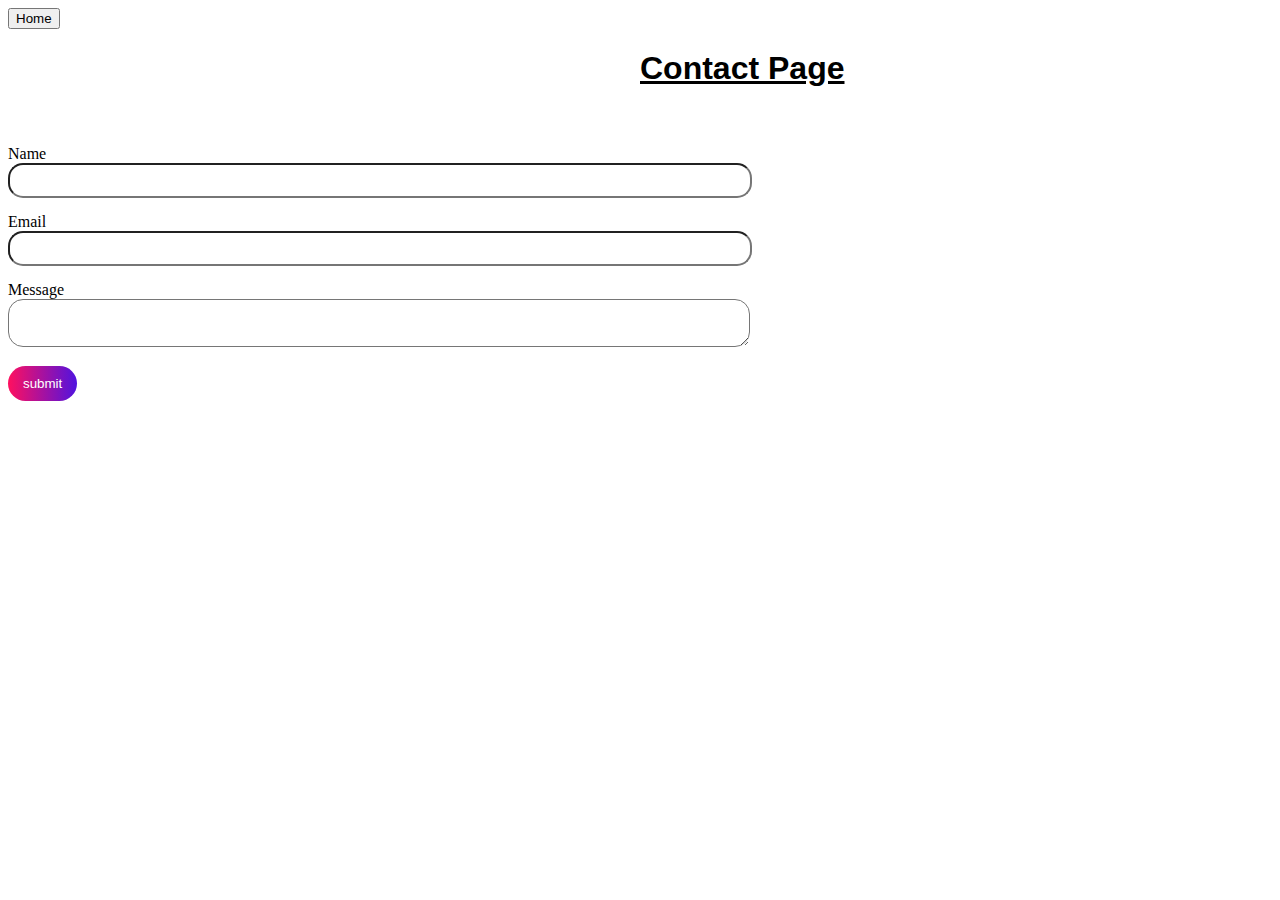
<file: contact.html>
<!DOCTYPE html>

<head>
   
    <title>Contact page</title>
<link rel="stylesheet" href="contact.css">



</head>
<body>
<a href="index.html"><input type="button" value="Home"></a>
<header class="contact"><h1>Contact Page</h1></header>
<br>
<br>


    <form class="my-form">
        <div class="form-groupe">
        <label>Name</label>
        <input type="text" name="name">
        </div>
        <div class="form-groupe">
        <label>Email</label>
         <input type="text" name="email">
         </div>
        <div class="form-groupe">
         <label>Message</label>
         <textarea name="message"></textarea>
         </div>
        <input class="button"  type="submit"  value="submit" name="" >
        
        
        
        
        </form>






</body>
</html>
</file>
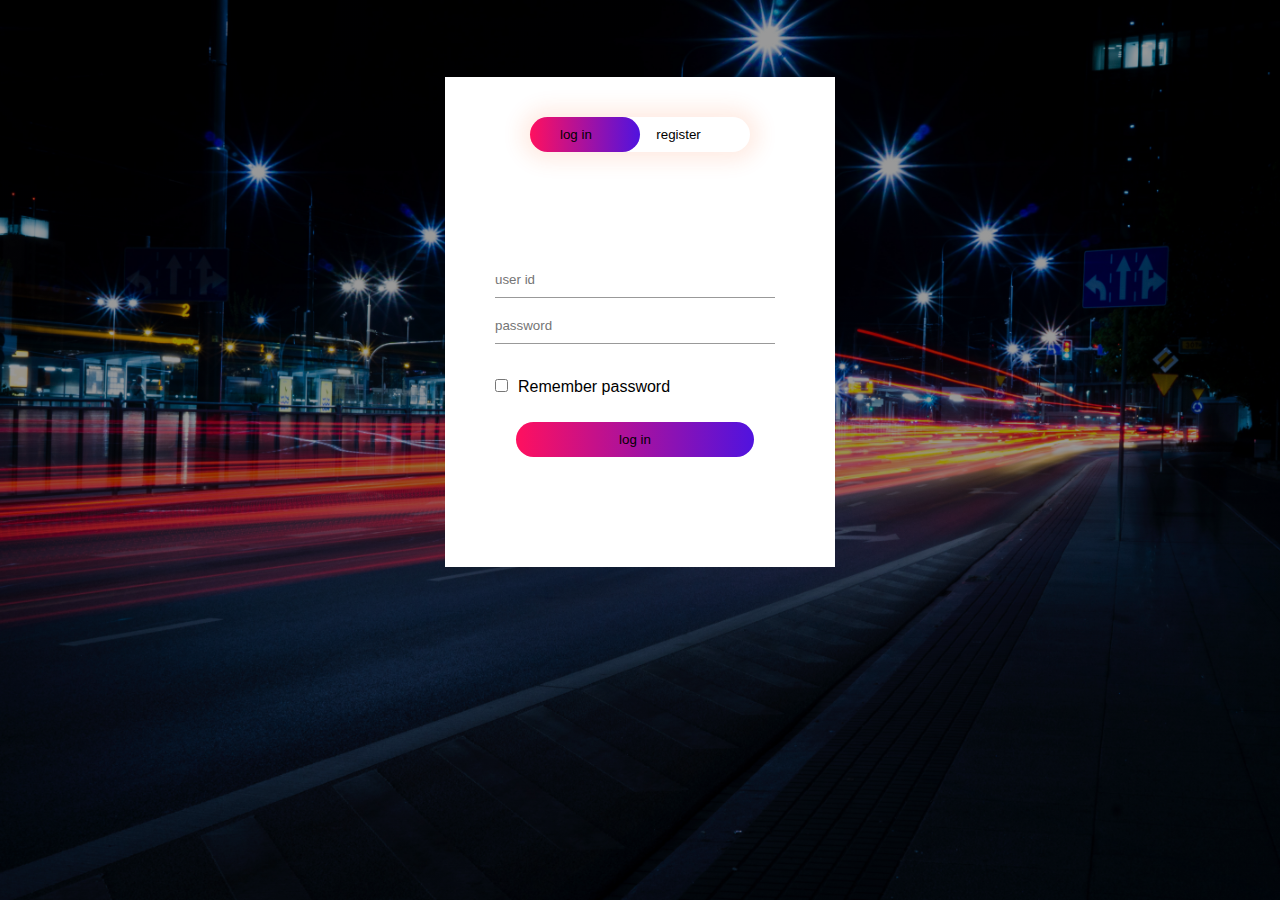
<file: log.html>
<!DOCTYPE html>

<head>
    <link rel="stylesheet" href="style.css">
  
    <title>login and regestration form</title>
</head>
<body>
    
<div class="hero"> 
    <div class="form-box">
<div class="button-box"> 
    <div id="btn"></div>
<button type="button" class="toggle-btn" onclick="login()">log in</button>
<button type="button" class="toggle-btn" onclick="register()">register</button>


</div>
<form id="login"class="input-groupe">

<input type="text" class="input-field" placeholder="user id" required>
<input type="text" class="input-field" placeholder="password" required>
<input type="checkbox" class="check-box"><span>Remember password</span>
<button type="submit" class="submit-btn">log in</button>



</form>
<form id="register"class="input-groupe">
    <input type="text" class="input-field" placeholder="user id" required>
    <input type="email" class="input-field" placeholder="email id" required>
    <input type="text" class="input-field" placeholder="password" required>
    <input type="checkbox" class="check-box"><span> i agree to terms & conditions</span>
    <button type="submit" class="submit-btn">register</button>
    
    
    
    </form>
    </div>
    <div></div>
</div>

<script>

var x = document.getElementById("login");
var y = document.getElementById("register");
var z = document.getElementById("btn");
function register(){
x.style.left ="-400px"
y.style.left ="50px"
z.style.left ="110px"
}
function login(){
x.style.left ="50px";
y.style.left ="450px";
z.style.left ="0px";
}


</script>

</body>
</html>
</file>
<file: contact.css>
.my-form .form-groupe{
    padding-bottom: 15px;




         }
        
        
        
         .my-form label{
        display: block;
               }

               .my-form input[type="text"],.my-form textarea {
                  padding: 8px;
                  width: 50%;
                  
                  padding-right: 100px;
border-radius: 15px;

               
                       }



.my-form input[type="submit"]{
  
  border-radius: 30px;
   background: linear-gradient(to right, #ff105f, #5013df);
   color: #fff ;
   padding: 10px 15px;  
   border :none;      
}


.contact{

color: black;
padding-left: 50%;
text-decoration: underline;
font-family: Arial, Helvetica,sans-serif ;
}
body{
background-color: white;

}
.home {


}
</file>
<file: style.css>
* {
padding: 0;
margin: 0;
font-family: sans-serif;
}


.hero{
    height: 100%;
    width: 100%;
    background-image: linear-gradient(rgba(0,0,0,0.4),rgba(0,0,0,0.4)),url(glitchy.jpg);
    background-position: center;
    background-size: cover;
    position: absolute;
    }
    .form-box{

width: 380px;
height: 480px;
position: relative;
margin: 6% auto;
background: white;
padding: 5px;
overflow: hidden;
    }
    .button-box{

width: 220px;
margin: 35px auto;
position: relative;
box-shadow: 0 0 20px 9px #ff61241f;
border-radius: 30px;;
    }
    .toggle-btn{
padding: 10px 30px;
cursor: pointer;
background: transparent;
border: 0;
outline: none;
position: relative;
    }

    #btn{
top: 0;
left: 0;
position: absolute;
width: 110px;
height: 100%;
background: linear-gradient( to right ,#ff105f, #5013df);
border-radius: 30px;
transition: .5s;



}
.input-groupe{
top: 180px;
position: absolute;
width: 280px;
transition: .5s;

}
.input-field{
width: 100%;
padding: 10px 0;
margin: 5px 0;
border-left: 0;
border-top: 0;
border-right: 0;
border-bottom: 1px solid    #999;
outline: none;
background: transparent;

}
.submit-btn{
width: 85%;
padding: 10px 30px;
cursor: pointer;
display: block;
margin: auto;
background: linear-gradient(to right, #ff105f, #5013df);
border: 0;
outline: none;
border-radius: 30px;

}
.check-box{

margin: 30px 10px 30px 0;
}

.span{

color:  #777;
font-size: 12px;
bottom: 68px;
position: absolute;
}
    
#login{

    left: 50px;
}
#register{

    left: 450px;
}
</file>
